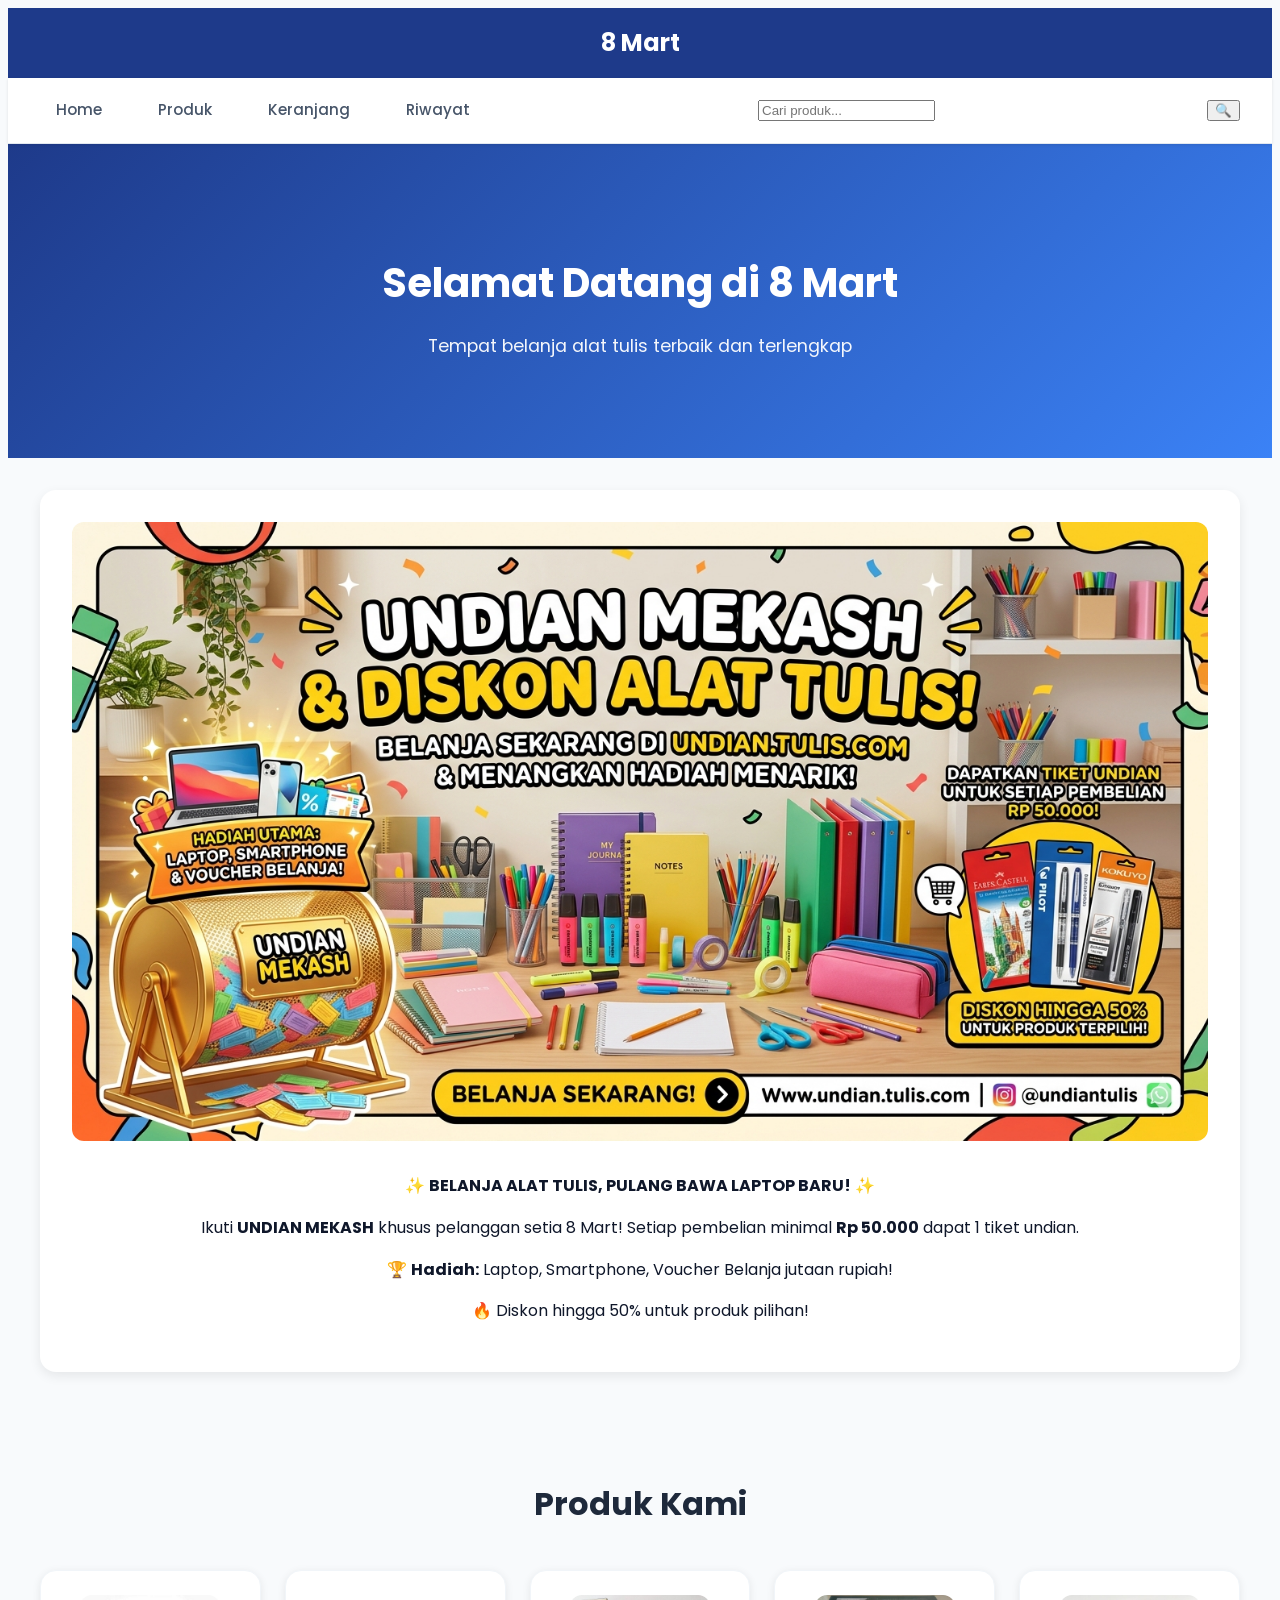
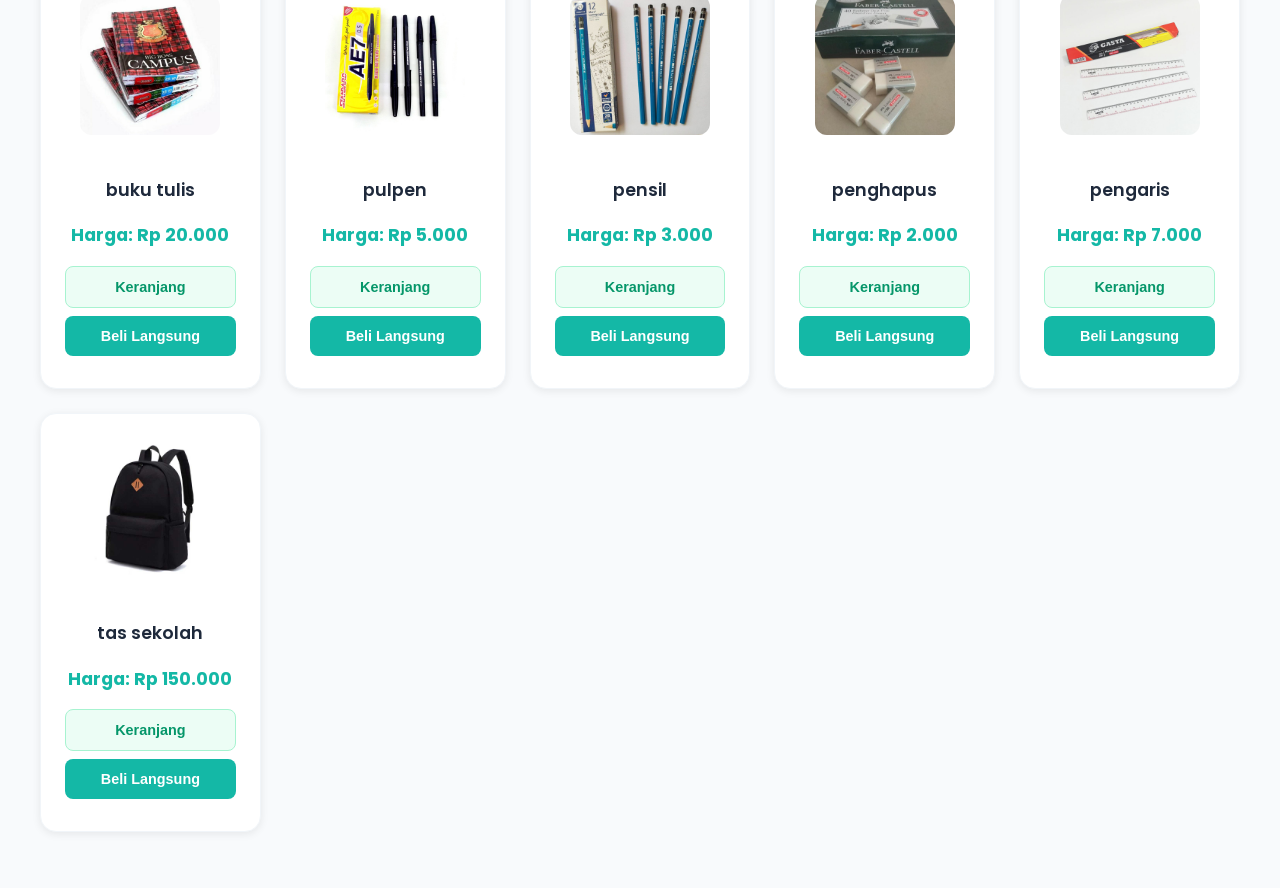
<file: index.html>
<!DOCTYPE html>
<html lang="id">
<head>
    <meta charset="UTF-8">
    <meta name="viewport" content="width=device-width, initial-scale=1.0">
    <title>8 Mart - Toko Alat Tulis Terbaik</title>
    <link rel="stylesheet" href="css/style.css">
    <link href="https://fonts.googleapis.com/css2?family=Poppins:wght@300;400;500;600;700&display=swap" rel="stylesheet">
</head>
<body>
    <div class="logo">
        <h4>8 Mart</h4>
    </div>

    <nav class="nav-container">
        <div class="nav">
            <a href="#home">Home</a>
            <a href="#produk">Produk</a>
            <a href="keranjang.html">Keranjang <span class="cart-badge"></span></a>
            <a href="riwayat.html">Riwayat</a>
            
        </div>
            <input type="text" name="p" placeholder="Cari produk...">
            <button type="submit">🔍</button>
        </form>
    </nav>

    <div id="home" class="home">
        <h1>Selamat Datang di 8 Mart</h1>
        <p>Tempat belanja alat tulis terbaik dan terlengkap</p>
    </div>

    <div class="promo">
        <img src="./IMG/promosi.png" alt="Promosi" class="promo-img" onerror="this.style.display='none'">
        <div class="promo-content">
            <p>✨ <strong>BELANJA ALAT TULIS, PULANG BAWA LAPTOP BARU!</strong> ✨</p>
            <p>Ikuti <strong>UNDIAN MEKASH</strong> khusus pelanggan setia 8 Mart! Setiap pembelian minimal <strong>Rp 50.000</strong> dapat 1 tiket undian.</p>
            <p>🏆 <strong>Hadiah:</strong> Laptop, Smartphone, Voucher Belanja jutaan rupiah!</p>
            <p>🔥 Diskon hingga 50% untuk produk pilihan!</p>
        </div>
    </div>
    
    <div id="produk" class="produk">
        <h2>Produk Kami</h2>
        <div class="product-list">
            <div class="product-item">
                <img src="./IMG/buku Tulis.jpg" alt="Buku Tulis">
                <h3>buku tulis</h3>
                <p>Harga: Rp 20.000</p>
                <button class="btn-keranjang">Keranjang</button>
                <button class="btn-beli">Beli Langsung</button>
            </div>
            <div class="product-item">
                <img src="./IMG/pulpen.jpg" alt="Pulpen">
                <h3>pulpen</h3>
                <p>Harga: Rp 5.000</p>
                <button class="btn-keranjang">Keranjang</button>
                <button class="btn-beli">Beli Langsung</button>
            </div>
            <div class="product-item">
                <img src="./IMG/pensil.jpg" alt="Pensil">
                <h3>pensil</h3>
                <p>Harga: Rp 3.000</p>
                <button class="btn-keranjang">Keranjang</button>
                <button class="btn-beli">Beli Langsung</button>
            </div>
            <div class="product-item">
                <img src="./IMG/penghapus.jpg" alt="Penghapus">
                <h3>penghapus</h3>
                <p>Harga: Rp 2.000</p>
                <button class="btn-keranjang">Keranjang</button>
                <button class="btn-beli">Beli Langsung</button>
            </div>
            <div class="product-item">
                <img src="./IMG/pengaris.jpg" alt="Penggaris">
                <h3>pengaris</h3>
                <p>Harga: Rp 7.000</p>
                <button class="btn-keranjang">Keranjang</button>
                <button class="btn-beli">Beli Langsung</button>
            </div>
            <div class="product-item">
                <img src="./IMG/tas sekolah.jpg" alt="Tas Sekolah">
                <h3>tas sekolah</h3>
                <p>Harga: Rp 150.000</p>
                <button class="btn-keranjang">Keranjang</button>
                <button class="btn-beli">Beli Langsung</button>
            </div>
        </div>
    </div>

    <script src="JS/script.js"></script>
</body>
</html>
</file>
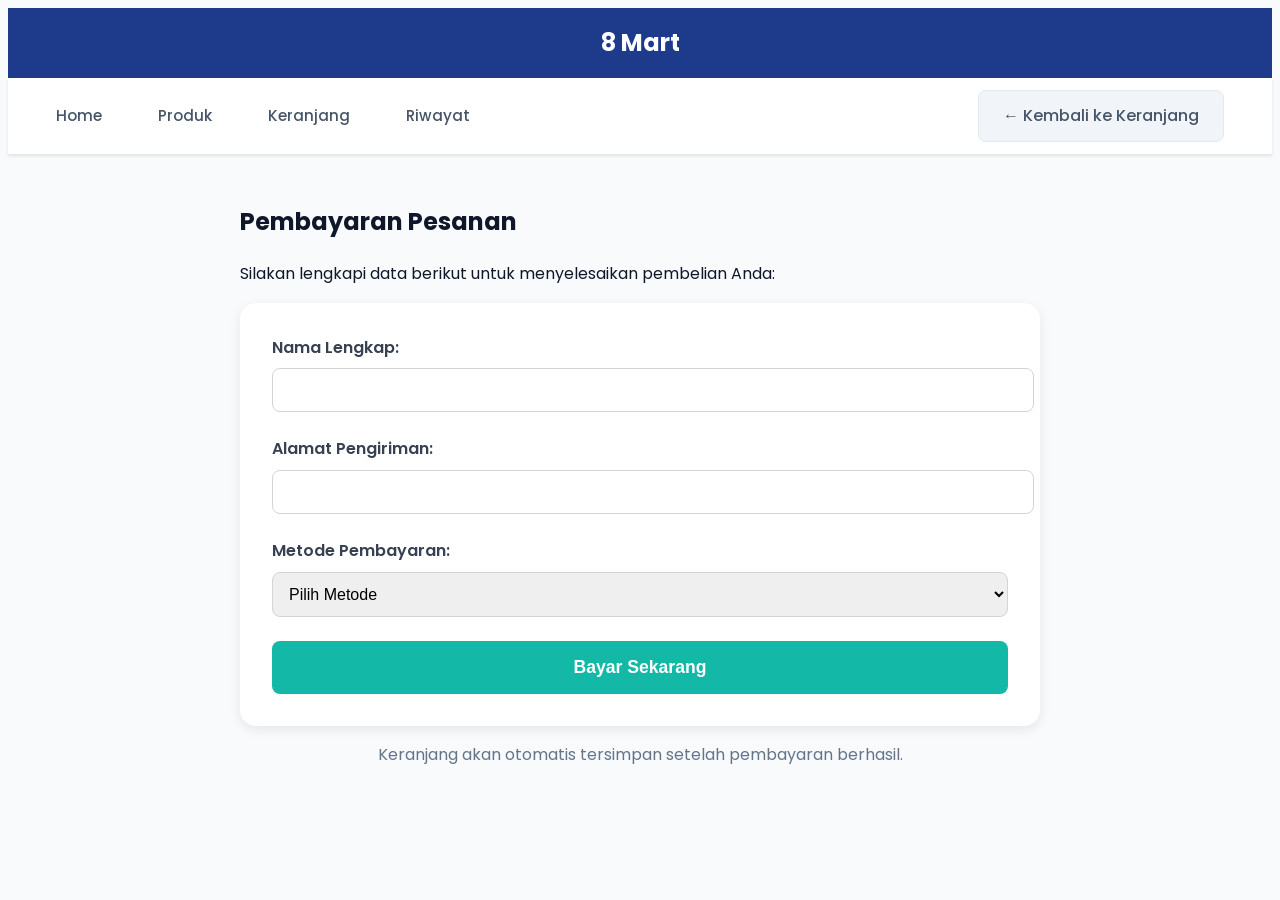
<file: pembayaran.html>
<!DOCTYPE html>
<html lang="id">
<head>
    <meta charset="UTF-8">
    <meta name="viewport" content="width=device-width, initial-scale=1.0">
    <title>8 Mart - Pembayaran</title>
    <link rel="stylesheet" href="css/style.css">
    <link href="https://fonts.googleapis.com/css2?family=Poppins:wght@300;400;500;600;700&display=swap" rel="stylesheet">
</head>
<body>
    <div class="logo">
        <h4>8 Mart</h4>
    </div>

    <nav class="nav-container">
        <div class="nav">
            <a href="index.html#home">Home</a>
            <a href="index.html#produk">Produk</a>
            <a href="keranjang.html">Keranjang <span class="cart-badge"></span></a>
            <a href="riwayat.html">Riwayat</a>
        </div>
        <a href="keranjang.html" class="btn-secondary">← Kembali ke Keranjang</a>
    </nav>

    <div class="pembayaran">
        <h2>Pembayaran Pesanan</h2>
        <p>Silakan lengkapi data berikut untuk menyelesaikan pembelian Anda:</p>
        <form id="paymentForm" class="payment-form">
            <label for="nama">Nama Lengkap:</label>
            <input type="text" id="nama" name="nama" required>

            <label for="alamat">Alamat Pengiriman:</label>
            <input type="text" id="alamat" name="alamat" required>

            <label for="metode">Metode Pembayaran:</label>
            <select id="metode" name="metode" required>
                <option value="">Pilih Metode</option>
                <option value="kartu-kredit">Kartu Kredit</option>
                <option value="transfer-bank">Transfer Bank</option>
                <option value="cod">Cash on Delivery (Bayar di Tempat)</option>
            </select>

            <button type="submit">Bayar Sekarang</button>
        </form>
        <p style="text-align:center; margin-top:1rem; color:#64748b;">Keranjang akan otomatis tersimpan setelah pembayaran berhasil.</p>
    </div>

    <script src="JS/script.js"></script>
</body>
</html>
</file>
<file: css/style.css>
body {
  font-family: 'Poppins', -apple-system, BlinkMacSystemFont, 'Segoe UI', sans-serif;
  background-color: #f8fafc;
  color: #0f172a;
  line-height: 1.6;
}

.promo img {
  max-width: 100%;
  border-radius: 0.75rem;
}


.logo {
  background-color: #1e3a8a;
  padding: 1rem 2rem;
  text-align: center;
}

.logo h4 {
  color: white;
  font-size: 1.5rem;
  font-weight: 700;
  margin: 0;
}

.nav-container {
  background-color: white;
  border-bottom: 1px solid #e2e8f0;
  padding: 0.75rem 2rem;
  display: flex;
  align-items: center;
  justify-content: space-between;
  position: sticky;
  top: 0;
  z-index: 100;
  box-shadow: 0 1px 3px rgba(0,0,0,0.1);
}

.nav {
  display: flex;
  gap: 1.5rem;
}

.nav a {
  text-decoration: none;
  color: #475569;
  font-weight: 500;
  padding: 0.5rem 1rem;
  border-radius: 0.5rem;
  font-size: 0.95rem;
  transition: all 0.2s ease;
}

.nav a:hover, .nav a.active {
  background-color: #1e3a8a;
  color: white;
}

.search-form {
  display: flex;
  border: 1px solid #e2e8f0;
  border-radius: 0.5rem;
  overflow: hidden;
}

.search-form input {
  border: none;
  padding: 0.5rem 1rem;
  font-size: 0.9rem;
  outline: none;
  flex: 1;
}

.search-form button {
  background-color: #14b8a6;
  border: none;
  padding: 0.5rem 1rem;
  cursor: pointer;
  display: flex;
  align-items: center;
  gap: 0.25rem;
}

.home {
  background: linear-gradient(135deg, #1e3a8a 0%, #3b82f6 100%);
  color: white;
  text-align: center;
  padding: 5rem 2rem;
}

.home h1 {
  font-size: 2.5rem;
  font-weight: 700;
  margin-bottom: 1rem;
}

.home p {
  font-size: 1.1rem;
  opacity: 0.95;
}

.promo {
  padding: 2rem;
  background: white;
  margin: 2rem;
  border-radius: 1rem;
  box-shadow: 0 4px 12px rgba(0,0,0,0.08);
  display: flex;
  flex-direction: column;
  align-items: center;
  gap: 1rem;
  text-align: center;
}

.promo img {
  max-width: 100%;
  border-radius: 0.75rem;
}

.produk {
  padding: 3rem 2rem;
  max-width: 1200px;
  margin: 0 auto;
}

.produk h2 {
  font-size: 2rem;
  font-weight: 700;
  text-align: center;
  margin-bottom: 2.5rem;
  color: #1e293b;
}

.product-list {
  display: grid;
  grid-template-columns: repeat(auto-fill, minmax(220px, 1fr));
  gap: 1.5rem;
}

.product-item {
  background: white;
  border-radius: 1rem;
  padding: 1.5rem;
  text-align: center;
  box-shadow: 0 2px 8px rgba(0,0,0,0.08);
  transition: all 0.3s ease;
  border: 1px solid #f1f5f9;
}

.product-item:hover {
  transform: translateY(-4px);
  box-shadow: 0 8px 25px rgba(0,0,0,0.15);
}

.product-item img {
  width: 140px;
  height: 140px;
  object-fit: cover;
  border-radius: 0.75rem;
  margin-bottom: 1rem;
}

.product-item h3 {
  font-size: 1.1rem;
  font-weight: 600;
  margin-bottom: 0.5rem;
  color: #1e293b;
}

.product-item p {
  font-size: 1.1rem;
  font-weight: 700;
  color: #14b8a6;
  margin-bottom: 1rem;
}

.btn-keranjang, .btn-beli {
  width: 100%;
  padding: 0.75rem;
  border: none;
  border-radius: 0.5rem;
  font-weight: 600;
  font-size: 0.9rem;
  cursor: pointer;
  transition: all 0.2s ease;
  margin-bottom: 0.5rem;
}

.btn-keranjang {
  background-color: #ecfdf5;
  color: #059669;
  border: 1px solid #a7f3d0;
}

.btn-beli {
  background-color: #14b8a6;
  color: white;
}

.btn-keranjang:hover {
  background-color: #d1fae5;
}

.btn-beli:hover {
  background-color: #0d9488;
}

.keranjang-wrapper, .pembayaran, .riwayat {
  max-width: 800px;
  margin: 3rem auto;
  padding: 0 1rem;
}

.keranjang-wrapper h2, .pembayaran h4, .riwayat h3 {
  font-size: 1.8rem;
  font-weight: 700;
  margin-bottom: 1.5rem;
  color: #1e293b;
  text-align: center;
}

table {
  width: 100%;
  border-collapse: collapse;
  margin-bottom: 1.5rem;
  background: white;
  border-radius: 0.75rem;
  overflow: hidden;
  box-shadow: 0 2px 8px rgba(0,0,0,0.08);
}

th, td {
  padding: 1rem;
  text-align: left;
  border-bottom: 1px solid #f1f5f9;
}

th {
  background-color: #f8fafc;
  font-weight: 600;
}

.empty-cart {
  text-align: center;
  padding: 3rem;
  background: white;
  border-radius: 1rem;
  box-shadow: 0 2px 8px rgba(0,0,0,0.08);
}

.empty-cart a {
  display: inline-block;
  margin-top: 1rem;
  padding: 0.75rem 1.5rem;
  background: #14b8a6;
  color: white;
  text-decoration: none;
  border-radius: 0.5rem;
  font-weight: 600;
}

.payment-form {
  background: white;
  padding: 2rem;
  border-radius: 1rem;
  box-shadow: 0 4px 12px rgba(0,0,0,0.08);
}

.payment-form label {
  display: block;
  margin-bottom: 0.5rem;
  font-weight: 600;
  color: #374151;
}

.payment-form input, .payment-form select {
  width: 100%;
  padding: 0.75rem;
  border: 1px solid #d1d5db;
  border-radius: 0.5rem;
  font-size: 1rem;
  margin-bottom: 1.5rem;
  transition: border-color 0.2s;
}

.payment-form input:focus, .payment-form select:focus {
  outline: none;
  border-color: #14b8a6;
}

.payment-form button {
  width: 100%;
  padding: 1rem;
  background: #14b8a6;
  color: white;
  border: none;
  border-radius: 0.5rem;
  font-size: 1.1rem;
  font-weight: 600;
  cursor: pointer;
}

.payment-form button:hover {
  background: #0d9488;
}

.history-list {
  background: white;
  border-radius: 1rem;
  box-shadow: 0 2px 8px rgba(0,0,0,0.08);
}

.history-item {
  padding: 1.5rem;
  border-bottom: 1px solid #f1f5f9;
}

.history-item:last-child {
  border-bottom: none;
}

.total-display {
  font-size: 1.3rem;
  font-weight: 700;
  color: #14b8a6;
  text-align: right;
  padding: 1rem;
  background: #ecfdf5;
  border-radius: 0.5rem;
  margin-top: 1rem;
}

.btn-secondary {
  background: #f1f5f9;
  color: #475569;
  border: 1px solid #e2e8f0;
  padding: 0.75rem 1.5rem;
  border-radius: 0.5rem;
  text-decoration: none;
  font-weight: 500;
  transition: all 0.2s;
  display: inline-block;
  margin-right: 1rem;
}

.btn-secondary:hover {
  background: #e2e8f0;
}

.btn-danger {
  background: #fee2e2;
  color: #dc2626;
  border: 1px solid #fecaca;
  padding: 0.5rem 1rem;
  border-radius: 0.375rem;
  font-size: 0.9rem;
  cursor: pointer;
}

.btn-danger:hover {
  background: #fca5a5;
}

@media (max-width: 768px) {
  .nav a {
    font-size: 0.85rem;
    padding: 0.4rem 0.75rem;
  }
  
  .product-list {
    grid-template-columns: repeat(auto-fill, minmax(180px, 1fr));
    gap: 1rem;
  }
  
  .home h1 {
    font-size: 2rem;
  }
  
  .promo {
    margin: 1rem;
    padding: 1.5rem;
  }

  .nav-container {
    flex-direction: column;
    gap: 1rem;
    padding: 1rem;
  }
}
</file>
